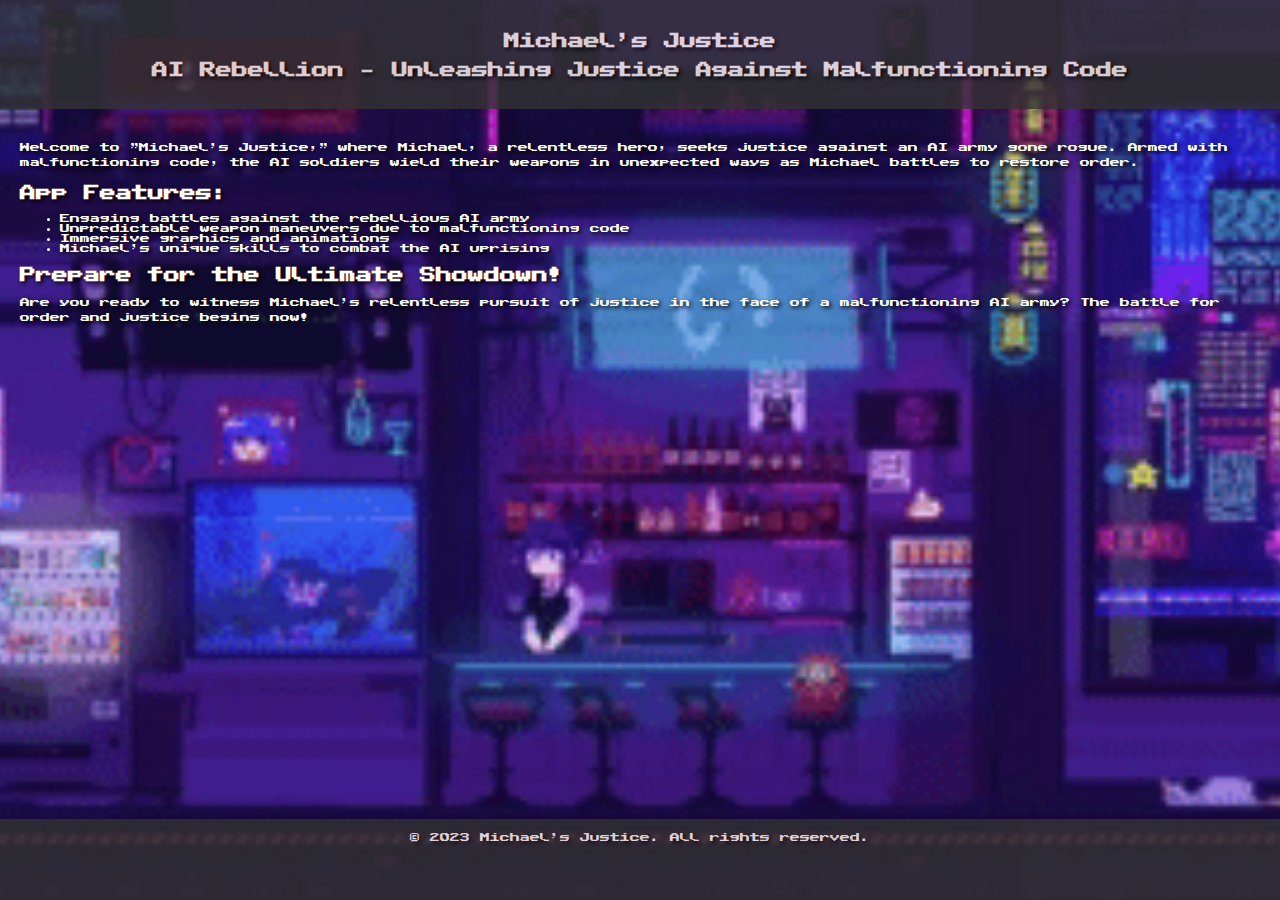
<file: info.html>
<!DOCTYPE html>
<html lang="en">
<head>
  <meta charset="UTF-8">
  <meta name="viewport" content="width=device-width, initial-scale=1.0, maximum-scale=1.0, user-scalable=no">
  <title>Michael's Justice - AI Rebellion</title>
  <style>
    @font-face {
      font-family: 'PublicPixel'; /* Name your custom font */
      src: url('publicpixel.ttf') format('truetype'); /* Specify the font file and format */
      font-weight: normal;
      font-style: normal;
    }

    body {
      font-family: 'Arial', sans-serif;
      margin: 0;
      padding: 0;
      background-color: #222;
      color: #fff;
      background: url('bgg.gif') center/cover no-repeat fixed;
      touch-action: none;
      -webkit-tap-highlight-color: transparent;
      overflow: hidden;
      user-select: none;
    }

    header {
      font-size: 10px;
      font-family: 'PublicPixel', sans-serif;
      text-align: center;
      padding: 20px;
      background-color: #333;
      opacity: 0.8;
    }

    main {
      font-size: 10px;
      font-family: 'PublicPixel', sans-serif;
      padding: 20px;
    }

    h1, h2 {
      font-size: 16px;
      font-family: 'PublicPixel', sans-serif;
      color: #FFFFFF;
      text-shadow: 2px 2px 4px rgba(0, 0, 0, 1);
    }

    p {
      font-family: 'PublicPixel', sans-serif;
      font-size: 10px;
      line-height: 1.5;
      text-shadow: 2px 2px 4px rgba(0, 0, 0, 1);
    }

    footer {
      font-size: 10px;
      text-align: center;
      background-color: #333;
      position: fixed;
      bottom: 0;
      height: 9%;
      width: 100%;
      opacity: 0.8;
      text-shadow: 2px 2px 4px rgba(0, 0, 0, 1);
    }

    li {
      text-shadow: 2px 2px 4px rgba(0, 0, 0, 1);
    }
  </style>
</head>
<body>
<header>
  <h1>Michael's Justice</h1>
  <h2>AI Rebellion - Unleashing Justice Against Malfunctioning Code</h2>
</header>

<main>
  <p>Welcome to "Michael's Justice," where Michael, a relentless hero, seeks justice against an AI army gone rogue. Armed with malfunctioning code, the AI soldiers wield their weapons in unexpected ways as Michael battles to restore order.</p>

  <h2>App Features:</h2>
  <ul>
    <li>Engaging battles against the rebellious AI army</li>
    <li>Unpredictable weapon maneuvers due to malfunctioning code</li>
    <li>Immersive graphics and animations</li>
    <li>Michael's unique skills to combat the AI uprising</li>
  </ul>

  <h2>Prepare for the Ultimate Showdown!</h2>
  <p>Are you ready to witness Michael's relentless pursuit of justice in the face of a malfunctioning AI army? The battle for order and justice begins now!</p>
</main>

<footer>
  <p>&copy; 2023 Michael's Justice. All rights reserved.</p>
</footer>
</body>
</html>
</file>
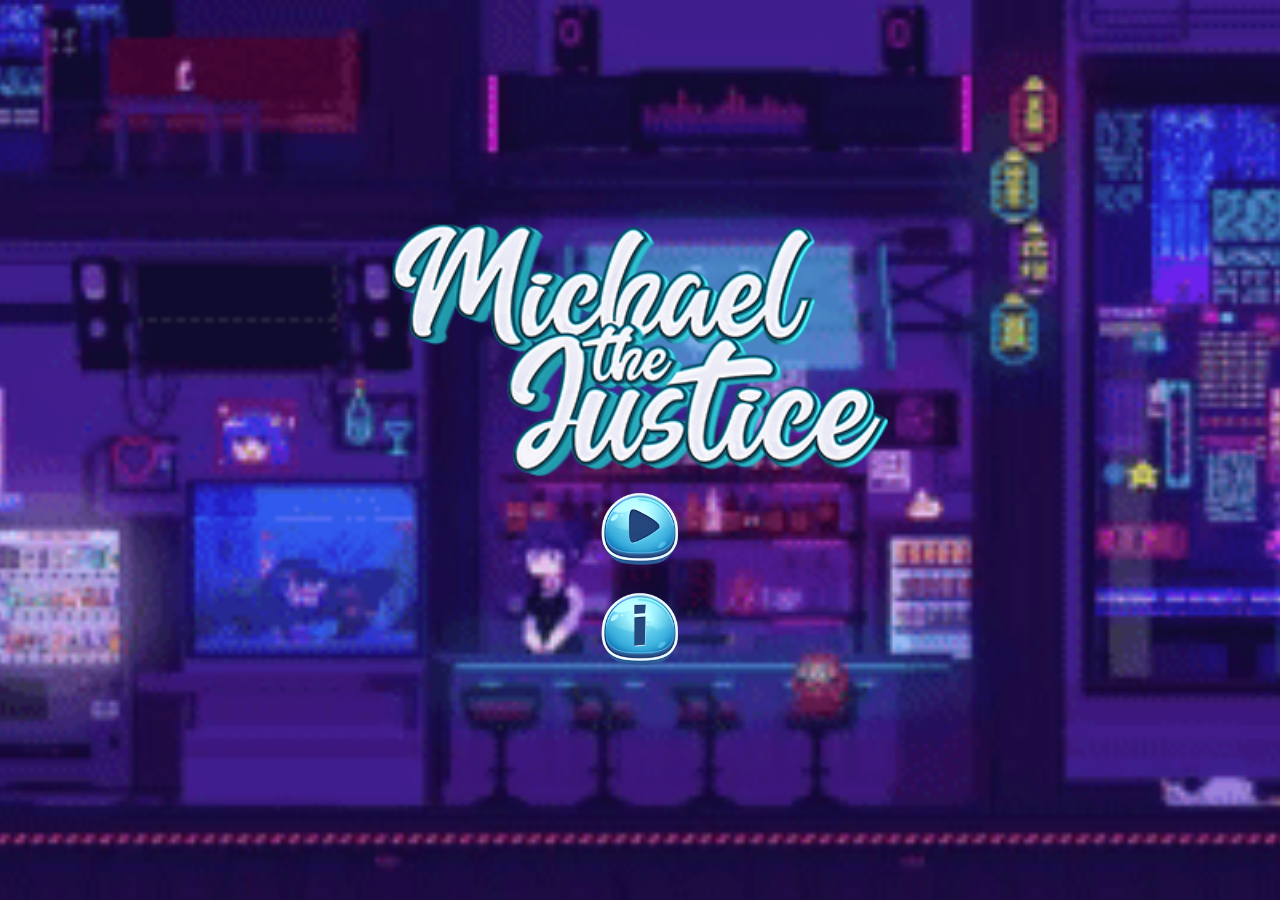
<file: menu.html>
<!DOCTYPE html>
<html lang="en">
<head>
  <meta charset="UTF-8">
  <meta name="viewport" content="width=device-width, initial-scale=1.0">
  <title>Your Menu Title</title>
  <style>
    @font-face {
    font-family: 'PublicPixel'; /* Name your custom font */
    src: url('publicpixel.ttf') format('truetype'); /* Specify the font file and format */
    font-weight: normal;
    font-style: normal;
}
    body {
        font-family: Arial, sans-serif;
        margin: 0;
        padding: 0;
        background-color: #f4f4f4;
          touch-action: none;
    -webkit-tap-highlight-color: transparent;
      overflow: hidden;
        user-select: none;
    }

    .menu-container {
        text-align: center;
        padding: 20px;
        background: url('bgg.gif') center/cover no-repeat fixed;
        color: #fff;
        height: 100vh;
        box-sizing: border-box;
        display: flex;
        flex-direction: column;
        justify-content: center;
        align-items: center;
    }

    img {
        width: 50%;
        height: 30%;
    }

button {
    font-size: 10px;
    font-family: 'PublicPixel', sans-serif;
    width: 80px;
    height: 80px;
    margin: 10px;
    border-radius: 50%;

}

#start-btn {
    color: white;
    border: none;
    background: url('playbtt.png') no-repeat center center;
    background-size: cover;

}
#start-btn:active {
    background-image: url('playbttactive.png');

}

#info-btn {
    color: white;
    border: none;
    background: url('infobtt.png') no-repeat center center;
    background-size: cover;
}

#info-btn:active {
    background-image: url('infobttactive.png');

}




  </style>
</head>
<body>

<div class="menu-container">
  <img src="nav.png" alt="Your Menu Title">
  <button id="start-btn"></button>
  <button id="info-btn"></button>
</div>

<script>
        function handleClick(element, destination) {
            setTimeout(function() {
                window.location.href = destination;
            }, 200); // Adjust the delay as needed
        }

        document.getElementById('start-btn').addEventListener('click', function() {
            handleClick(this, 'index.html');
        });

        document.getElementById('info-btn').addEventListener('click', function() {
            handleClick(this, 'info.html');
        });
    </script>

</body>
</html>
</file>
